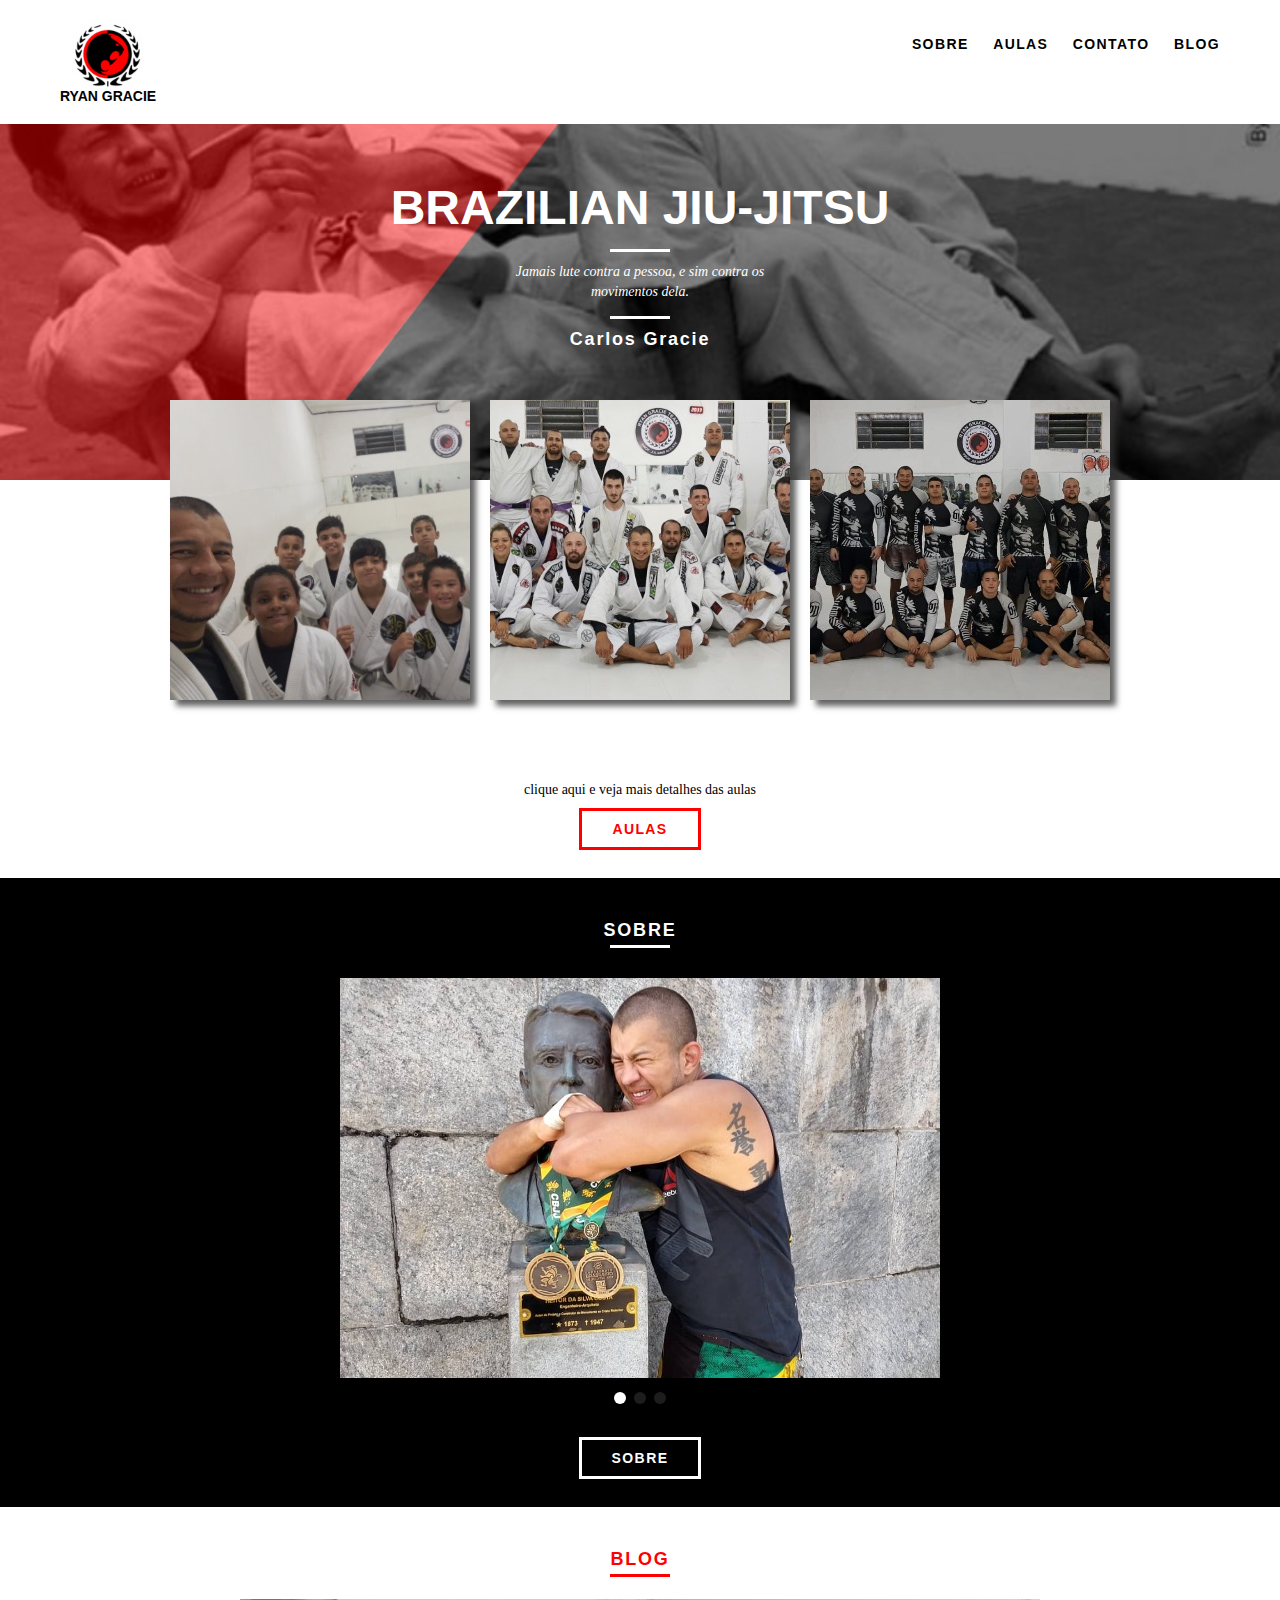
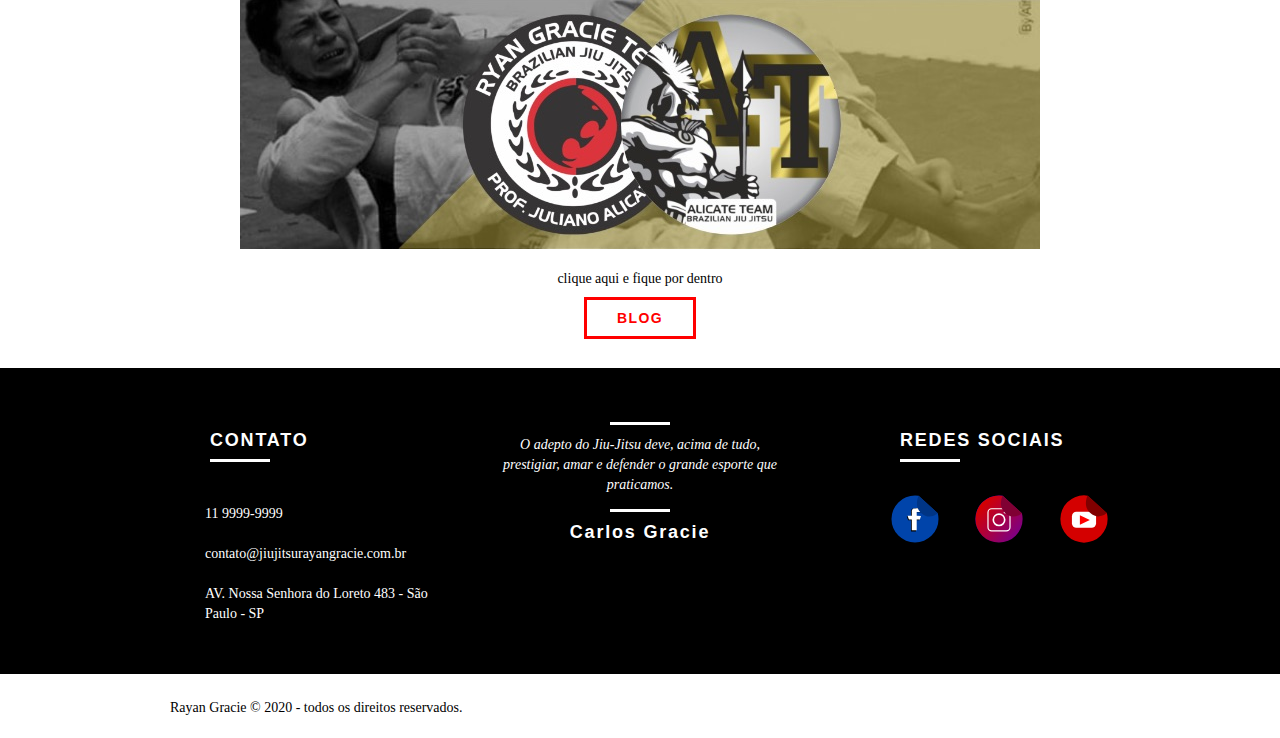
<file: Index.html>
<!DOCTYPE html>
<html lang="pt-br">

<head>
  <meta charset="utf-8">
  <title></title>
  <meta name="description" content="">

  <meta property="og:type" content="website" />
  <meta property="og:title" content="" />
  <meta property="og:description" content="" />
  <meta property="og:url" content="" />
  <meta property="og:image" content="" />
  <meta name="viewport" content="width=device-width, initial-scale=1">

  <link rel="shortcut icon" href="favicon.ico">

  <link rel="stylesheet" href="css/normalize.css">
  <link rel="stylesheet" href="css/reset.css">
  <link rel="stylesheet" href="css/grid.css">
  <link rel="stylesheet" href="css/style.css">
  <link rel="stylesheet" href="css/sobre.css">
  <script>document.documentElement.classList.add("js");</script>
</head>

<body>
  <header class="header">
    <div class="contatiner">
      <a href="Index.html" class="grid-4 ">
        <img src="img/logo_header_mobile.svg" alt="Ryan Gracie">
      </a>
      <nav class="header_menu grid-12">

        <ul>
          <li> <a href="sobre.html">Sobre</a></li>

          <li> <a href="aula.html">Aulas</a></li>

          <li> <a href="contato.html">Contato</a></li>

          <li> <a href="blog.html" class="menu_blog">Blog</a></li>
        </ul>
      </nav>
    </div>
  </header>
  <section class="introducao">
    <div class="container">
      <h1>Brazilian jiu-jitsu</h1>
      <blockquote class="quote-externo">
        <p>
          Jamais lute contra a pessoa, e sim contra os movimentos dela.
        </p>
        <cite>Carlos Gracie</cite>
      </blockquote>
    </div>

  </section>
  <section class="container">
    <div class="box">
      <ul>
        <li class="grid-1-3">
          <div class="zoom">
            <img src="img/aula_kids.jpg" alt="Aula Kids" class="img-responsive">
          </div>
        </li>
        <li class="grid-1-3">
          <div class="zoom">
            <img src="img/aula_jiu.jpg" alt="Aula jiu-jitsu">
          </div>
        </li>
        <li class="grid-1-3">
          <div class="zoom">
            <img src="img/aula_no_gi.jpg" alt="Aula No-Gi">
          </div>
        </li>
    </div>
    </ul>
    <div class="call">
      <p>clique aqui e veja mais detalhes das aulas</p>
      <a href="aulas.html" class="bnt ">Aulas</a>
    </div>
  </section>
  <section class="sobre_interno">
    <div class="container">
      <h3>Sobre</h3>
      <div data-slide="sobre">
        <div class="sobre_slid">
          <img src="img/juliano01_slid.jpg" alt="Juliano Alicate">
        </div>
        <div class="sobre_slid">
          <img src="img/academia_slid.jpg" alt="Academia Ryan Gracie">
        </div>
        <div class="sobre_slid">
          <img src="img/juliano02_slid.jpg" alt="Juliano Alicate">
        </div>
      </div>
      <div class="call">
        <p>clique aqui e veja mais detalhes das aulas</p>
        <a href="sobre.html" class="bnt-branco ">Sobre</a>
      </div>
    </div>
  </section>
  <section class="blog_interno">
    <h3>Blog</h3>
    <div class="container">
      <div class="grid-16">
        <a href="blog.html"> <img src="img/blog_img.jpg" alt="Alicate Team"></a>
      </div>
      <div class="call">
        <p>clique aqui e fique por dentro</p>
        <a href="blog.html" class="bnt btn_blog ">Blog</a>
      </div>
    </div>
  </section>
  <footer>
    <section>
      <div class="footer">
        <div class="container">
          <div class="grid-1-3 footer_contato">
            <h3>Contato</h3>
            <ul class="footer-contato">

              <li> 11 9999-9999</li>

              <li> contato@jiujitsurayangracie.com.br</li>

              <li> AV. Nossa Senhora do Loreto 483 - São Paulo - SP

              </li>
            </ul>
          </div>
          <div class="grid-1-3 quote_footer">
            <blockquote class="quote-externo">
              <p>
                O adepto do Jiu-Jitsu deve, acima de tudo, prestigiar, amar e defender o grande esporte que praticamos.
              </p>
              <cite>Carlos Gracie</cite>
            </blockquote>
          </div>

          <div class="grid-1-3 footer_redes">
            <h3>Redes Sociais</h3>
            <ul>
              <li class="zoom">
                <a href="https://www.facebook.com/Ryangracievilamedeiros" target="_blank"> <img src="img/icones/facebook_108044.svg" alt="Rayan Gracie Facebook"></a>
              </li>
              <li class="zoom">
                <a href="https://www.instagram.com/ryangracievilamedeiros/" target="_blank"> <img src="img/icones/instagram_108043.svg" alt="Rayan Gracie instagram"></a>
              </li>
              <li class="zoom">
                <a href="http://youtube.com" target="_blank"> <img src="img/icones/youtube_108041.svg" alt="Rayan Gracie youtube"></a>
              </li>
            </ul>
          </div>
        </div>
      </div>
      <div class="copy">
        <div class="container">
          <p class="grid-16">
            Rayan Gracie © 2020 - todos os direitos reservados.
          </p>
        </div>
      </div>
    </section>
  </footer>
  <script src="./js/simple-anime.js"></script>
  <script src="./js/simple-slide.js"></script>
  <script src="./js/script.js"></script>
</body>

</html>
</file>
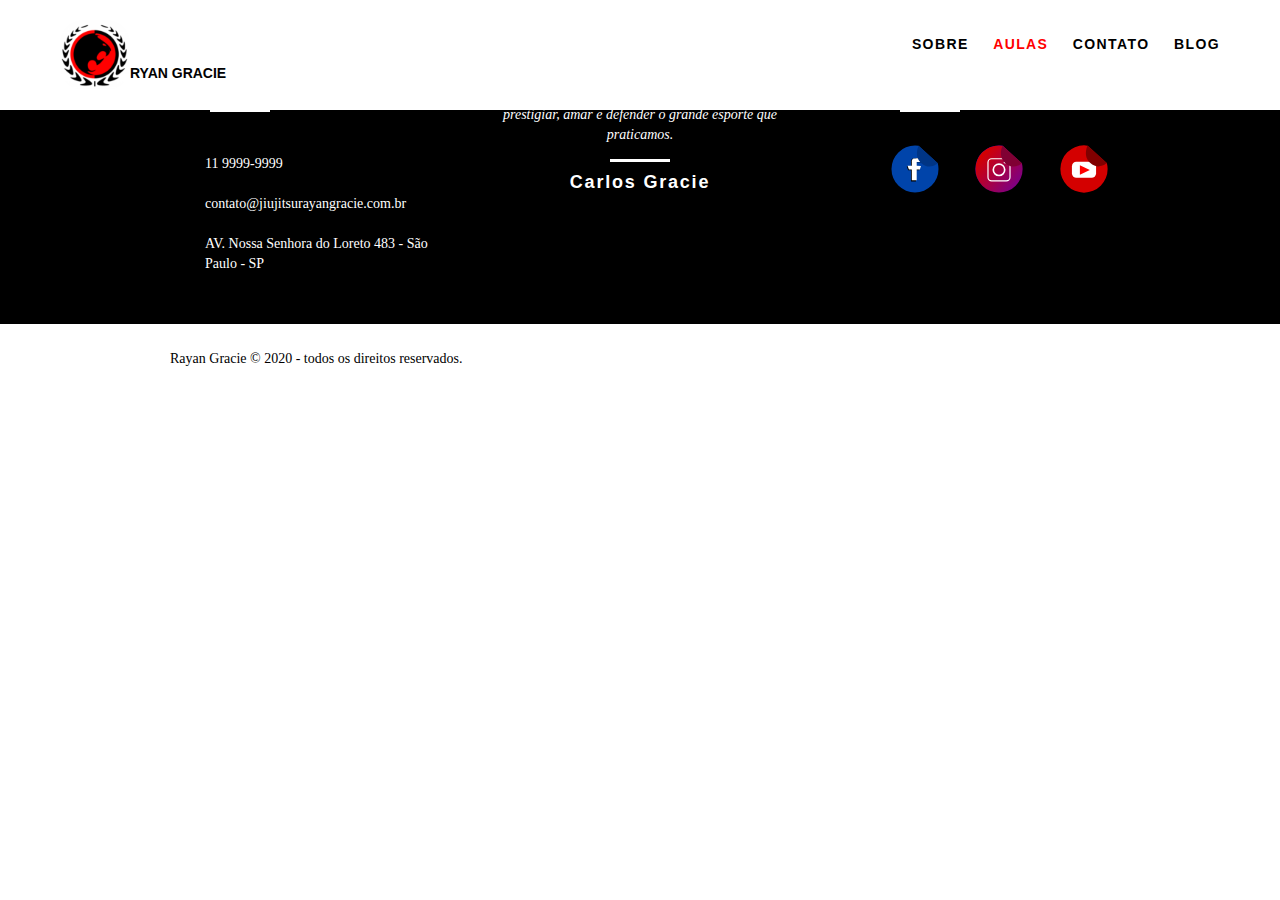
<file: aula.html>
<!DOCTYPE html>
<html lang="pt-br">

<head>
  <meta charset="utf-8">
  <title></title>
  <meta name="description" content="">

  <meta property="og:type" content="website" />
  <meta property="og:title" content="" />
  <meta property="og:description" content="" />
  <meta property="og:url" content="" />
  <meta property="og:image" content="" />
  <meta name="viewport" content="width=device-width, initial-scale=1">

  <link rel="shortcut icon" href="favicon.ico">

  <link rel="stylesheet" href="css/normalize.css">
  <link rel="stylesheet" href="css/reset.css">
  <link rel="stylesheet" href="css/grid.css">
  <link rel="stylesheet" href="css/style.css">
  <script>document.documentElement.classList.add("js");</script>
</head>

<body>
  <header class="header">
    <div class="contatiner">
      <a href="Index.html" class="grid-4 ">
        <img src="img/logo_header.svg" alt="Ryan Gracie">
      </a>
      <nav class="header_menu grid-12">

        <ul>
          <li class="menu-item "> <a href="sobre.html" class="menu-item-action ">Sobre</a></li>

          <li class="menu-item"> <a href="aula.html" class="menu-item-action menu_ativo">Aulas</a></li>

          <li class="menu-item"> <a href="contato.html" class="menu-item-action">Contato</a></li>

          <li class="menu-item menu-blog"> <a href="blog.html" class="menu-item-action menu_blog">Blog</a></li>
        </ul>
      </nav>
    </div>
  </header>
  <section class="container">
    <h1 class="grid-16">texto aleatorio</h1>
  </section>
  <footer>
    <section>
      <div class="footer">
        <div class="container">
          <div class="grid-1-3 footer_contato">
            <h3>Contato</h3>
            <ul class="footer-contato">

              <li> 11 9999-9999</li>

              <li> contato@jiujitsurayangracie.com.br</li>

              <li> AV. Nossa Senhora do Loreto 483 - São Paulo - SP

              </li>
            </ul>
          </div>
          <div class="grid-1-3 quote_footer">
            <blockquote class="quote-externo">
              <p>
                O adepto do Jiu-Jitsu deve, acima de tudo, prestigiar, amar e defender o grande esporte que praticamos.
              </p>
              <cite>Carlos Gracie</cite>
            </blockquote>
          </div>

          <div class="grid-1-3 footer_redes">
            <h3>Redes Sociais</h3>
            <ul>
              <li class="zoom">
                <a href="https://www.facebook.com/Ryangracievilamedeiros" target="_blank"> <img src="img/icones/facebook_108044.svg" alt="Rayan Gracie Facebook"></a>
              </li>
              <li class="zoom">
                <a href="https://www.instagram.com/ryangracievilamedeiros/" target="_blank"> <img src="img/icones/instagram_108043.svg" alt="Rayan Gracie instagram"></a>
              </li>
              <li class="zoom">
                <a href="http://youtube.com" target="_blank"> <img src="img/icones/youtube_108041.svg" alt="Rayan Gracie youtube"></a>
              </li>
            </ul>
          </div>
        </div>
      </div>
      <div class="copy">
        <div class="container">
          <p class="grid-16">
            Rayan Gracie © 2020 - todos os direitos reservados.
          </p>
        </div>
      </div>
    </section>
  </footer>
  <script src="./js/simple-anime.js"></script>
  <script src="./js/simple-slide.js"></script>
  <script src="./js/script.js"></script>
</body>

</html>
</file>
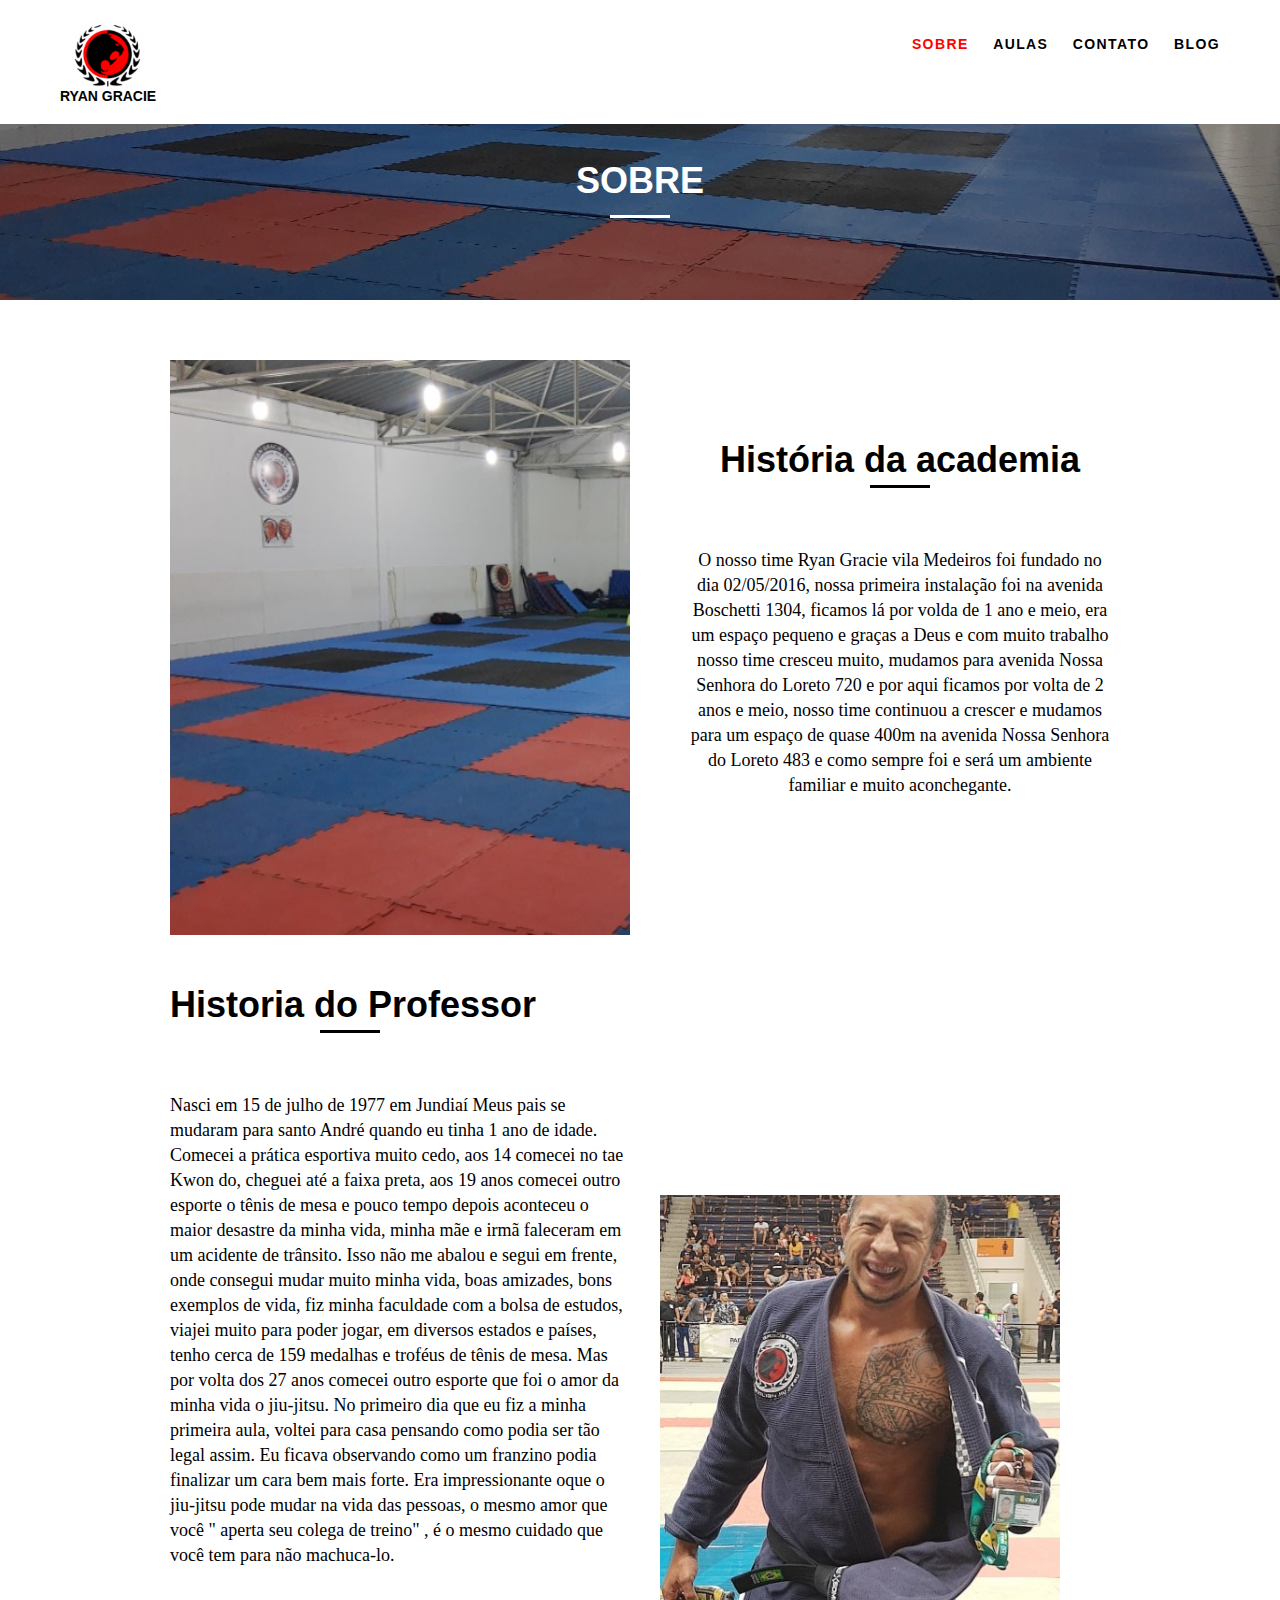
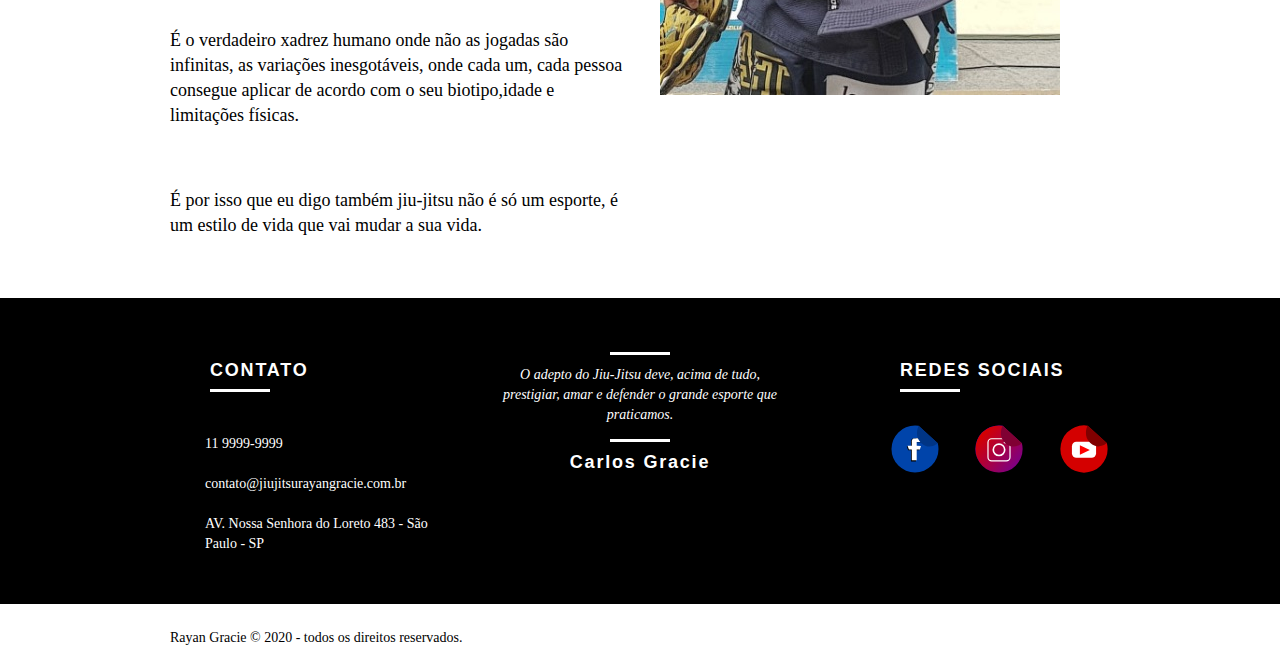
<file: sobre.html>
<!DOCTYPE html>
<html lang="pt-br">

<head>
  <meta charset="utf-8">
  <title></title>
  <meta name="description" content="">

  <meta property="og:type" content="website" />
  <meta property="og:title" content="" />
  <meta property="og:description" content="" />
  <meta property="og:url" content="" />
  <meta property="og:image" content="" />
  <meta name="viewport" content="width=device-width, initial-scale=1">

  <link rel="shortcut icon" href="favicon.ico">

  <link rel="stylesheet" href="css/normalize.css">
  <link rel="stylesheet" href="css/reset.css">
  <link rel="stylesheet" href="css/grid.css">
  <link rel="stylesheet" href="css/style.css">
  <link rel="stylesheet" href="css/sobre.css">
  <script>document.documentElement.classList.add("js");</script>
</head>

<body>
  <header class="header">
    <div class="contatiner">
      <a href="Index.html" class="grid-4 ">
        <img src="img/logo_header_mobile.svg" alt="Ryan Gracie">
      </a>
      <nav class="header_menu grid-12">

        <ul>
          <li class="menu-item "> <a href="sobre.html" class="menu-item-action menu_ativo">Sobre</a></li>

          <li class="menu-item"> <a href="aula.html" class="menu-item-action">Aulas</a></li>

          <li class="menu-item"> <a href="contato.html" class="menu-item-action">Contato</a></li>

          <li class="menu-item menu-blog"> <a href="blog.html" class="menu-item-action menu_blog">Blog</a></li>
        </ul>
      </nav>
    </div>
  </header>
  <section class="sobre-bg">
    <div class="contaner">
      <h1>Sobre</h1>
    </div>
  </section>
  <section class="bloco-academia">
    <div class="container">
      <div>
        <img class="grid-8 " src="img/academia.jpg" alt="Academia Ryan Gracie">
      </div>
      <div class=" academia-historia grid-8">
        <h2>História da academia</h2>
        <p>O nosso time Ryan Gracie vila Medeiros foi fundado no dia 02/05/2016, nossa primeira instalação foi na avenida Boschetti 1304, ficamos lá por volda de 1 ano e meio, era um espaço pequeno e graças a Deus e com muito trabalho nosso time cresceu muito, mudamos para avenida Nossa Senhora do Loreto 720 e por aqui ficamos por volta de 2 anos e meio, nosso time continuou a crescer e mudamos para um espaço de quase 400m na avenida Nossa Senhora do Loreto 483 e como sempre foi e será um ambiente familiar e muito aconchegante.

        </p>
      </div>
    </div>
    <div class="container">
      <div class="grid-8 his_pro">
        <h2> Historia do Professor</h2>
        <p>
          Nasci em 15 de julho de 1977 em Jundiaí
          Meus pais se mudaram para santo André quando eu tinha 1 ano de idade.
          Comecei a prática esportiva muito cedo, aos 14 comecei no tae Kwon do, cheguei até a faixa preta, aos 19 anos comecei outro esporte o tênis de mesa e pouco tempo depois aconteceu o maior desastre da minha vida, minha mãe e irmã faleceram em um acidente de trânsito. Isso não me abalou e segui em frente, onde consegui mudar muito minha vida, boas amizades, bons exemplos de vida, fiz minha faculdade com a bolsa de estudos, viajei muito para poder jogar, em diversos estados e países, tenho cerca de 159 medalhas e troféus de tênis de mesa.
          Mas por volta dos 27 anos comecei outro esporte que foi o amor da minha vida o jiu-jitsu. No primeiro dia que eu fiz a minha primeira aula, voltei para casa pensando como podia ser tão legal assim. Eu ficava observando como um franzino podia finalizar um cara bem mais forte. Era impressionante oque o jiu-jitsu pode mudar na vida das pessoas, o mesmo amor que você " aperta seu colega de treino" , é o mesmo cuidado que você tem para não machuca-lo.
        </p>

        <p> É o verdadeiro xadrez humano onde não as jogadas são infinitas, as variações inesgotáveis, onde cada um, cada pessoa consegue aplicar de acordo com o seu biotipo,idade e limitações físicas.
        </p>

        <p> É por isso que eu digo também jiu-jitsu não é só um esporte, é um estilo de vida que vai mudar a sua vida.
        </p>

      </div>

      <div class="grid-8 pro_img">
        <img src="img/juliano_sobre.jpg" alt="Professor Juliano Alicate">
      </div>
    </div>
  </section>
  <footer>
    <section>
      <div class="footer">
        <div class="container">
          <div class="grid-1-3 footer_contato">
            <h3>Contato</h3>
            <ul class="footer-contato">

              <li> 11 9999-9999</li>

              <li> contato@jiujitsurayangracie.com.br</li>

              <li> AV. Nossa Senhora do Loreto 483 - São Paulo - SP

              </li>
            </ul>
          </div>
          <div class="grid-1-3 quote_footer">
            <blockquote class="quote-externo">
              <p>
                O adepto do Jiu-Jitsu deve, acima de tudo, prestigiar, amar e defender o grande esporte que praticamos.
              </p>
              <cite>Carlos Gracie</cite>
            </blockquote>
          </div>

          <div class="grid-1-3 footer_redes">
            <h3>Redes Sociais</h3>
            <ul>
              <li class="zoom">
                <a href="https://www.facebook.com/Ryangracievilamedeiros" target="_blank"> <img src="img/icones/facebook_108044.svg" alt="Rayan Gracie Facebook"></a>
              </li>
              <li class="zoom">
                <a href="https://www.instagram.com/ryangracievilamedeiros/" target="_blank"> <img src="img/icones/instagram_108043.svg" alt="Rayan Gracie instagram"></a>
              </li>
              <li class="zoom">
                <a href="http://youtube.com" target="_blank"> <img src="img/icones/youtube_108041.svg" alt="Rayan Gracie youtube"></a>
              </li>
            </ul>
          </div>
        </div>
      </div>
      <div class="copy">
        <div class="container">
          <p class="grid-16">
            Rayan Gracie © 2020 - todos os direitos reservados.
          </p>
        </div>
      </div>
    </section>
  </footer>

  <script src="./js/simple-anime.js"></script>
  <script src="./js/simple-slide.js"></script>
  <script src="./js/script.js"></script>
</body>

</html>
</file>
<file: css/grid.css>
*,
*:before,
*:after {
  -webkit-box-sizing: border-box;
  -moz-box-sizing: border-box;
  box-sizing: border-box;
}

.container {
  width: 960px;
  margin: 0 auto;
  padding: 0px;
  position: relative;
}

.container:after,
.container:before {
  content: " ";
  display: table;
}

.container:after {
  clear: both;
}

.grid-1,
.grid-2,
.grid-3,
.grid-4,
.grid-5,
.grid-6,
.grid-7,
.grid-8,
.grid-9,
.grid-10,
.grid-11,
.grid-12,
.grid-13,
.grid-14,
.grid-15,
.grid-16,
.grid-1-3 {
  float: left;
  margin-left: 10px;
  margin-right: 10px;
}

.grid-1 {
  width: 40px;
}
.grid-2 {
  width: 100px;
}
.grid-3 {
  width: 160px;
}
.grid-4 {
  width: 220px;
}
.grid-5 {
  width: 280px;
}
.grid-6 {
  width: 340px;
}
.grid-7 {
  width: 400px;
}
.grid-8 {
  width: 460px;
}
.grid-9 {
  width: 520px;
}
.grid-10 {
  width: 580px;
}
.grid-11 {
  width: 640px;
}
.grid-12 {
  width: 700px;
}
.grid-13 {
  width: 760px;
}
.grid-14 {
  width: 820px;
}
.grid-15 {
  width: 880px;
}
.grid-16 {
  width: 940px;
}
.grid-1-3 {
  width: 300px;
}

@media only screen and (min-width: 788px) and (max-width: 979px) {
  .container {
    width: 768px;
  }

  .grid-1 {
    width: 28px;
  }
  .grid-2 {
    width: 76px;
  }
  .grid-3 {
    width: 124px;
  }
  .grid-4 {
    width: 172px;
  }
  .grid-5 {
    width: 220px;
  }
  .grid-6 {
    width: 268px;
  }
  .grid-7 {
    width: 316px;
  }
  .grid-8 {
    width: 364px;
  }
  .grid-9 {
    width: 412px;
  }
  .grid-10 {
    width: 460px;
  }
  .grid-11 {
    width: 508px;
  }
  .grid-12 {
    width: 556px;
  }
  .grid-13 {
    width: 604px;
  }
  .grid-14 {
    width: 652px;
  }
  .grid-15 {
    width: 700px;
  }
  .grid-16 {
    width: 748px;
  }
  .grid-1-3 {
    width: 236px;
  }
}

@media only screen and (max-width: 787px) {
  .container {
    width: 300px;
  }

  .grid-1,
  .grid-2,
  .grid-3,
  .grid-4,
  .grid-5,
  .grid-6,
  .grid-7,
  .grid-8,
  .grid-9,
  .grid-10,
  .grid-11,
  .grid-12,
  .grid-13,
  .grid-14,
  .grid-15,
  .grid-16,
  .grid-1-3 {
    width: 250px;
    margin: 0 0 20px 0;
    float: none;
  }
}
</file>
<file: css/style.css>
body {
  font-family: Arial, Helvetica, sans-serif;
}
p {
  font-family: Georgia, "Times New Roman", Times, serif;
  font-size: 0.875rem;
  line-height: 1.25rem;
}
img {
  display: block;
  max-width: 100%;
}

/*Header*/

.header {
  position: fixed;
  top: 0;
  width: 100%;
  background: #fff;
  padding: 1.25rem 3.125rem;
  z-index: 10;
  margin: 0rem;
}
.header_menu {
  float: right;
  text-align: right;
}
.header_menu ul li {
  display: inline-block;
  margin-left: 1.25rem;
  margin-top: 0.875rem;
}

.header_menu ul li a {
  color: #000;
  font-weight: bold;
  text-transform: uppercase;
  letter-spacing: 0.1em;
  font-size: 0.875rem;
  line-height: 1.25rem;
  padding: 0.625rem 0;
}

.header_menu ul li a:hover {
  color: #ff0000;
  transition: 0.6s;
}
.header_menu .menu_blog:hover {
  color: #89782a;
  transition: 0.6s;
}
.header_menu .menu_ativo {
  color: #ff0000;
}

.introducao {
  padding-top: 2.5rem;
  width: 100%;
  height: 23.75rem;
  background: url("../img/backgrond_home.jpg") no-repeat center;
  background-size: cover;
  margin-top: 6.25rem;
  text-align: center;
  padding-top: 5rem;
}
.introducao h1 {
  font-size: 3rem;
  color: #fff;
  font-weight: bold;
  text-transform: uppercase;
}
.quote-externo {
  max-width: 18.75rem;
  margin: 0 auto;
  margin-bottom: 2.5rem;
  color: #fff;
}
.quote-externo p {
  font-style: italic;
}
.quote-externo p:before,
.quote-externo p::after {
  content: "";
  display: block;
  width: 60px;
  height: 3px;
  background: #fff;
  margin: 14px auto 10px auto;
}

.quote-externo cite {
  font-style: normal;
  font-weight: bolder;
  font-size: 18px;
  letter-spacing: 0.1em;
}
.box {
  display: flex;
  flex-direction: row;
  justify-content: center;
  align-items: center;
  position: relative;
  bottom: 80px;
}
.box ul li {
  text-align: center;
  -webkit-box-shadow: 6px 6px 6px rgba(50, 50, 50, 0.77);
  -moz-box-shadow: 6px 6px 6px rgba(50, 50, 50, 0.77);
  box-shadow: 6px 6px 6px rgba(50, 50, 50, 0.77);
}

.zoom {
  overflow: hidden;
}

.zoom img {
  max-width: 100%;
  -moz-transition: all 0.3s;
  -webkit-transition: all 0.3s;
  transition: all 0.3s;
}

.zoom:hover img {
  -moz-transform: scale(1.1);
  -webkit-transform: scale(1.1);
  transform: scale(1.1);
}

.call {
  text-align: center;
  margin-bottom: 40px;
  clear: both;
}
.call p {
  margin-bottom: 20px;
}

.bnt {
  border: 3px solid #ff0000;
  padding: 10px 30px;
  color: #ff0000;
  font-size: 14px;
  font-weight: bold;
  text-transform: uppercase;
  letter-spacing: 0.1em;
}
.bnt:hover {
  border: 3px solid #000;
  color: #000;
  transition: 0.6s;
}
.bnt-branco {
  border: 3px solid #fff;
  padding: 10px 30px;
  color: #fff;
  font-size: 14px;
  font-weight: bold;
  text-transform: uppercase;
  letter-spacing: 0.1em;
}
.bnt-branco:hover {
  border: 3px solid #ff0000;
  color: #ff0000;
  transition: 0.6s;
}
.blog_interno h3 {
  font-weight: bold;
  font-size: 18px;
  color: #ff0000;
  text-transform: uppercase;
  letter-spacing: 0.1em;
  line-height: 25px;
  margin-top: 40px;
  text-align: center;
}
.blog_interno h3:after {
  content: "";
  display: block;
  width: 60px;
  height: 3px;
  background: #ff0000;
  margin: 2px auto;
}
.sobre_interno h3 {
  font-weight: bold;
  font-size: 18px;
  color: #fff;
  text-transform: uppercase;
  letter-spacing: 0.1em;
  line-height: 25px;
  margin-top: 40px;
  text-align: center;
}
.sobre_interno h3:after {
  content: "";
  display: block;
  width: 60px;
  height: 3px;
  background: #fff;
  margin: 2px auto;
}
.sobre_slid {
  margin-top: 30px;
}
.sobre_slid img {
  margin: 10px auto;
}
.sobre_interno {
  width: 100%;
  background: #000;
}
.blog_interno {
  margin-top: 20px;
}
.blog_interno img {
  margin: 20px auto;
}

.btn_blog:hover {
  border: 3px solid #89782a;
  color: #89782a;
  transition: 0.6s;
}

.footer {
  display: inline-block;
  width: 100%;
  background: #000;
  color: #fff;
  align-items: center;
}
.footer h3 {
  font-size: 18px;
  line-height: 25px;
  color: #fff;
  text-transform: uppercase;
  letter-spacing: 0.1em;
  font-weight: bold;
  padding: 20px 0;
  margin-left: 40px;
}
.footer h3:after {
  content: "";
  display: block;
  width: 60px;
  height: 3px;
  background: #fff;
  margin: 6px 0 12px 0;
}
.footer_contato {
  padding-top: 40px;
  text-align: left;
  margin-bottom: 40px;
}
.footer-contato {
  padding-left: 25px;
}

.footer_contato ul li {
  font-size: 14px;
  line-height: 20px;
  padding: 10px;
  font-family: Georgia, "Times New Roman", Times, serif;
  text-align: left;
}
.quote_footer {
  text-align: center;
  padding-top: 40px;
}

.footer_redes {
  padding-top: 40px;
  padding-left: 50px;
  text-align: left;
}
.footer_redes ul li {
  width: 50px;
  height: 50px;
  display: inline-block;
  margin-left: 30px;
}
.copy {
  width: 100%;
  padding: 20px 0;
}
/*Java Script*/
.js [data-slide] {
  position: relative;
}
.js [data-slide] > * {
  position: absolute;
  top: 0px;
  opacity: 0;
}
.js [data-slide] > .active {
  position: relative;
  opacity: 1;
  transition: opacity 500ms;
}
.js [data-slide-nav] {
  justify-content: center;
  text-align: center;
}
.js [data-slide-nav] > button {
  display: inline-block;
  width: 12px;
  margin: 4px;
  height: 12px;
  border: none;
  padding: 0px;
  border-radius: 6px;
  background: #1d1d1d;
  text-indent: -100px;
  overflow: hidden;
}
.js [data-slide-nav] > button.active {
  background: #fff;
}
/*Estilo para tablets*/
@media only screen and (min-width: 788px) and (max-width: 979px) {
}

/*Final do estilo para tablet*/

/*estilo para smartphone*/
@media only screen and (max-width: 787px) {
  /* Header  btnMenu*/
}
/**/
</file>
<file: css/sobre.css>
.sobre-bg {
  width: 100%;
  height: 200px;
  background: url("../img/sobre-bg.jpg") no-repeat center;
  background-size: cover;
  margin-top: 100px;
  text-align: center;
  padding-top: 60px;
}
.sobre-bg h1 {
  font-size: 36px;
  color: #fff;
  font-weight: bold;
  text-transform: uppercase;
}
.sobre-bg h1:after {
  content: "";
  display: block;
  width: 60px;
  height: 3px;
  background: #fff;
  margin: 14px auto 10px auto;
}

.bloco-academia img {
  margin-top: 60px;
}
.academia-historia h2 {
  font-size: 36px;
  font-weight: bold;
  line-height: 20px;
  text-align: center;
  margin: 150px 0 40px 40px;
}
.academia-historia h2:after {
  content: "";
  display: block;
  width: 60px;
  height: 3px;
  background: #000;
  margin: 15px auto 10px auto;
}
.academia-historia p {
  font-size: 18px;
  line-height: 25px;
  text-align: center;
  margin: 60px 0px 30px 40px;
}
.his_pro h2 {
  font-size: 36px;
  font-weight: bold;
  line-height: 20px;
  margin-top: 60px;
}
.his_pro h2:after {
  content: "";
  display: block;
  width: 60px;
  height: 3px;
  background: #000;
  margin: 15px 0px 10px 150px;
}
.his_pro p {
  font-size: 18px;
  line-height: 25px;
  margin: 60px 0 60px 0;
}
.pro_img {
  margin: 200px 0 20px 20px;
}
</file>
